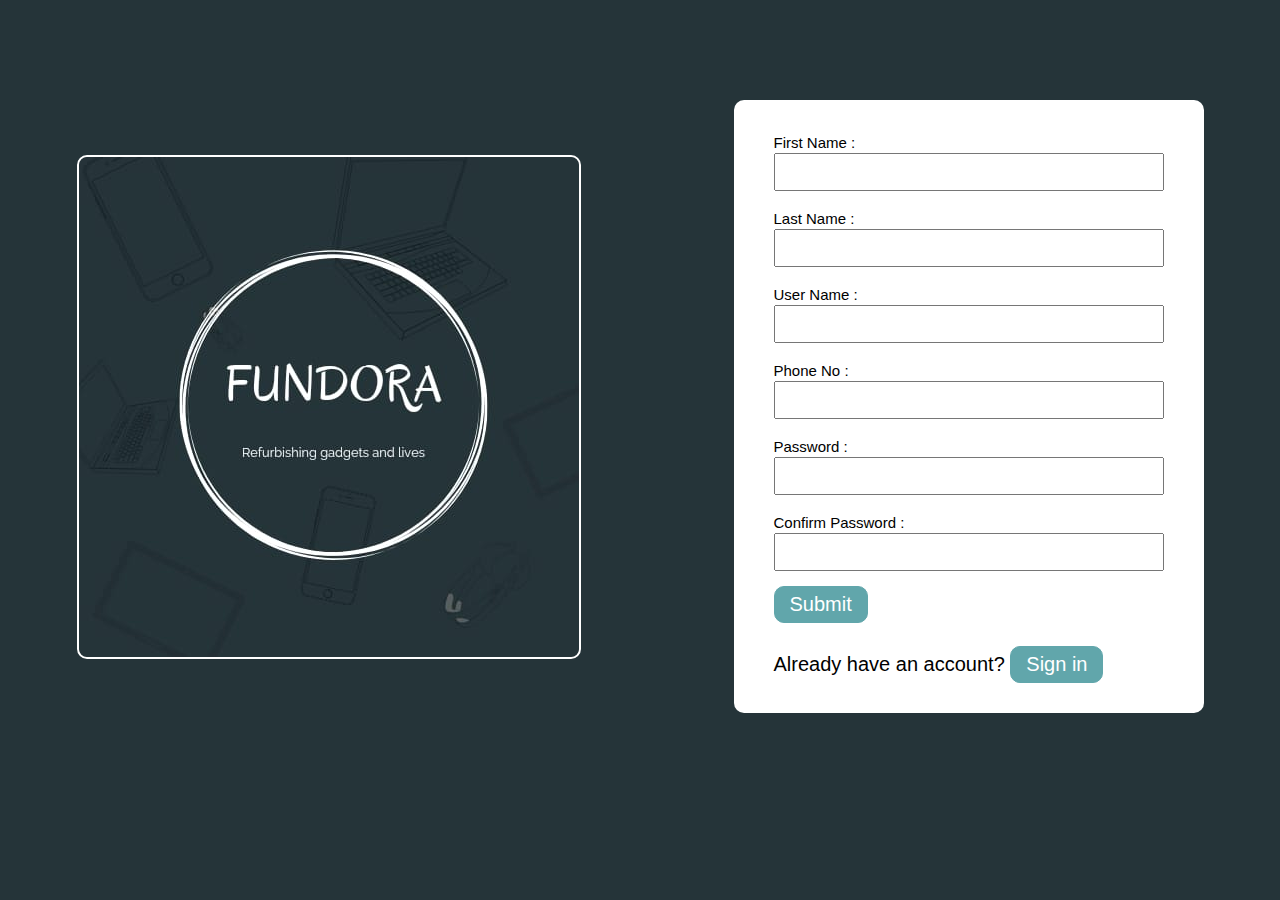
<file: fundora/webfiles/index.html>
<!DOCTYPE html>
<html lang="en">
<head>
    <meta charset="UTF-8">
    <meta http-equiv="X-UA-Compatible" content="IE=edge">
    <meta name="viewport" content="width=device-width, initial-scale=1.0">
    <link rel="stylesheet" href="style.css">
    <title>Document</title>
</head>
<body>
    <header>
        <div class="logo" id="logo">
            <img src="logo.jpg" class="logoimg" alt="logo">
        </div>
        <form class="form" id="form">
        <label for="first-name">First Name :</label><br>
        <input type="text" name="First-name" id="first-name" /><br>   
        <label for="last-name">Last Name :</label><br>
        <input type="text" name="last-name" id="last-name" /><br>
        <label for="user-name">User Name :</label><br>
        <input type="text" name="user-name" id="user-name" /><br>
        <label for="Phone-no">Phone No :</label><br>
        <input type="text" name="Phone-no" id="Phone-no" /><br>
        <label for="Password">Password :</label><br>
        <input type="password" name="Password" id="password" /><br>
        <label for="ConfirmPass">Confirm Password :</label><br>
        <input type="password" name="ConfirmPass" id="Specs" /><br>
        <button type="submit "class="submit" id="submit">Submit</button><br><br>
        <!--new changes-->
        <p class="account">Already have an account? <button onclick="displayLogin()">Sign in</button></p>
        
        </form>
        <!--new changes-->
        
        
        

        
        
        <!--new changes-->
        <form class="form1" id="form1">
        <label for="User-name">User Name :</label><br>
        <input type="text" name="Product-Specs" id="User-name" /><br>
        <label for="Password">Password :</label><br>
        <input type="password" name="Password" id="Specs" /><br>
        <button type="submit "class="submit" id="submit">Log in</button><br><br>
        <p class="account">Dont have an account? <a href="#" class="hide" id="hide" onclick="logoHeight()">Sign up</a></p>
        </form>
        <!--new changes-->
    </header>
    <script src="app.js" defer></script>
</body>
</html>
</file>
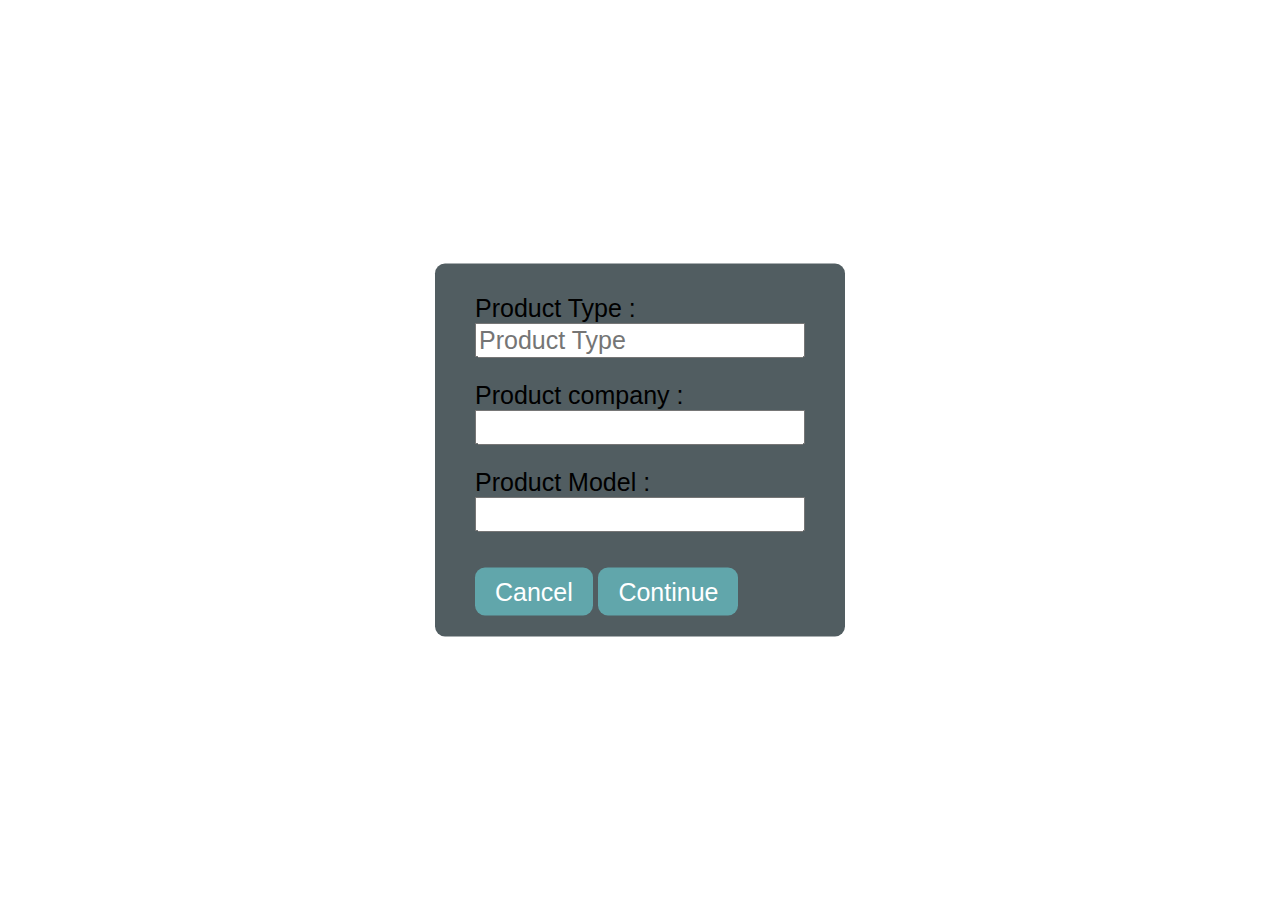
<file: fundora/webfiles/donate.html>
<!DOCTYPE html>
<html lang="en">
<head>
    <meta charset="UTF-8">
    <meta http-equiv="X-UA-Compatible" content="IE=edge">
    <meta name="viewport" content="width=device-width, initial-scale=1.0">
    <link rel="stylesheet" href="donatestyle.css">
    <title>Donate</title>
</head>
<body>
    <div class="main" id="main">
        <label for="ptype">Product Type :</label><br>
        <input type="text" name="ptype" id="val" placeholder="Product Type"  /><br><br>
        <label for="pcomp">Product company :</label><br>
        <input type="text" name="pcomp" id="val" /><br><br>
        <label for="pmod">Product Model :</label><br>
        <input type="text" name="pmod" id="val"/><br><br><br> 
        <a href="#" class="Cancel" id="Cancel">Cancel</a>
        <a href="#" class="cont" id="cont">Continue</a>
    </div>
    <div class="laptop" id="laptop">
        <label for="lram">Product Ram :</label><br>
        <input type="text" name="lram" id="lmod" /><br><br>  
        <label for="lhdd">Product Storage :</label><br>
        <input type="text" name="lhdd" id="lmod" /><br><br>  
        <label for="lprocessor">Product processor :</label><br>
        <input type="text" name="lprocessor" id="lmod"/><br><br>  
        <label for="lgraphics">Product Graphics :</label><br>
        <input type="text" name="lgraphics" id="lmod"/><br><br>  
        <label for="lscreen">Product Screen-specs :</label><br>
        <input type="text" name="lscreen" id="lmod"/><br><br>
        <label for="yrs">Product history :</label><br>
        <input type="text" name="yrs" id="lmod"/><br><br>
        <a href="#" class="back" id="backlp">back</a>
        <a href="#"><button class="sub" id="lsub" onclick="productData('#lmod')">Submit</button></a>
    </div>
    <div class="phone" id="phone">
        <label for="mram">Product Ram :</label><br>
        <input type="text" name="mram" id="pmod" /><br><br>  
        <label for="mhdd">Product Storage :</label><br>
        <input type="text" name="mhdd" id="pmod" /><br><br>  
        <label for="mprocessor">Product processor :</label><br>
        <input type="text" name="mprocessor" id="pmod"/><br><br>  
        <label for="mgraphics">Product Graphics :</label><br>
        <input type="text" name="mgraphics" id="pmod"/><br><br>  
        <label for="mscreen">Product Screen-specs :</label><br>
        <input type="text" name="mscreen" id="pmod"/><br><br>
        <label for="yrs">Product history :</label><br>
        <input type="text" name="yrs" id="pmod"/><br><br>  
        <a href="#" class="back" id="backph">back</a>
        <button class="sub" id="psub" onclick="productData('#pmod')">Submit</button>
    </div>
    <div class="printer" id="printer">
        <label for="pcat">Product Catridge :</label><br>
        <input type="text" name="pcat" id="prmod" /><br><br> 
        <label for="pcap">Product page-capacity :</label><br>
        <input type="text" name="pcomp" id="prmod" /><br><br>
        <label for="yrs">Product history :</label><br>
        <input type="text" name="yrs" id="prmod"/><br><br>
        <a href="#" class="back" id="backpr">back</a>
        <button class="sub" id="prsub" onclick="productData('#prmod')">Submit</button>
    </div>
    <ul id="summary">
    
    </ul>
    <script src="./donateaapp.js" defer></script>
</body>
</html>
</file>
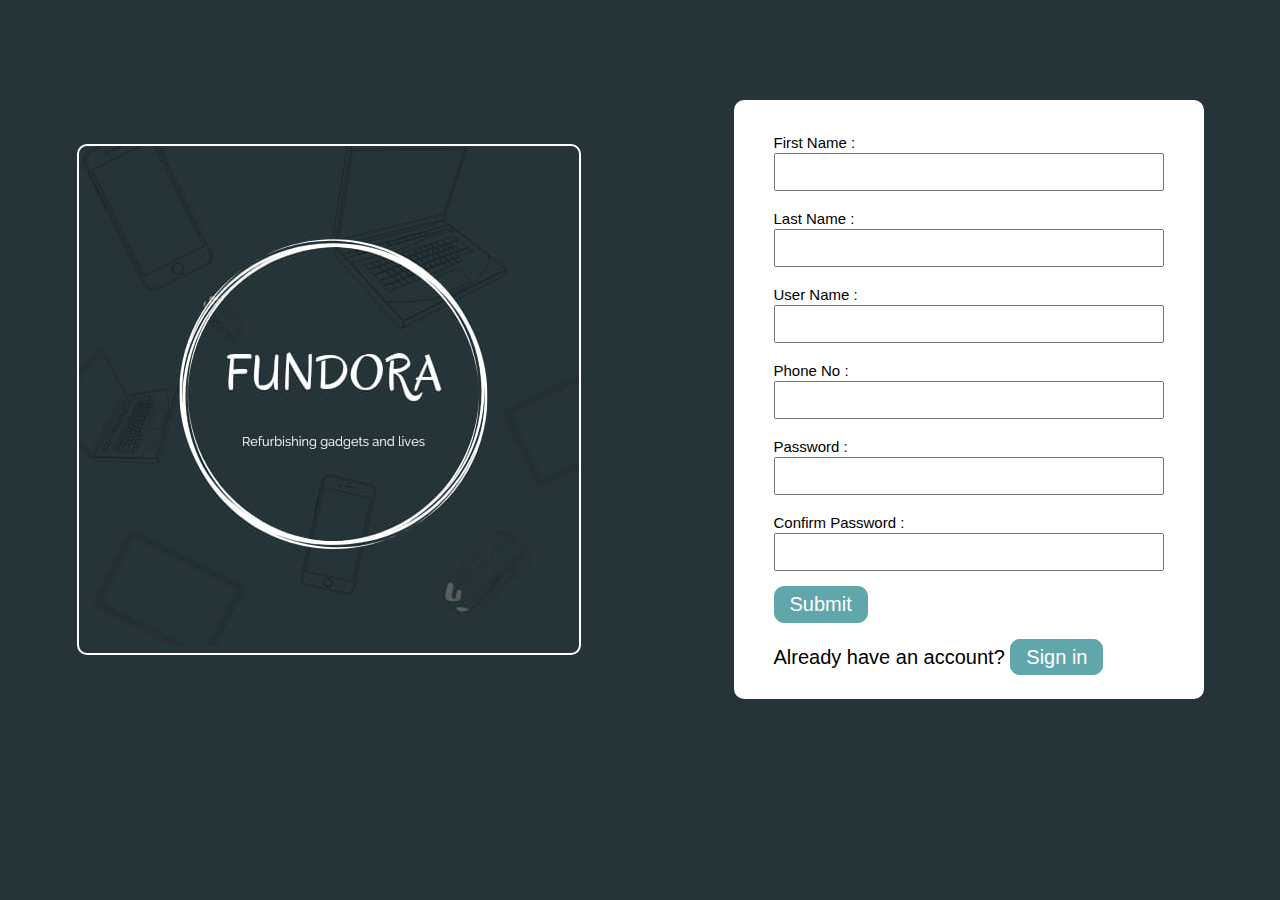
<file: fundora/webfiles/login.html>
<!DOCTYPE html>
<html lang="en">
<head>
    <meta charset="UTF-8">
    <meta http-equiv="X-UA-Compatible" content="IE=edge">
    <meta name="viewport" content="width=device-width, initial-scale=1.0">
    <link rel="stylesheet" href="style.css">
    <title>Document</title>
</head>
<body>
    <header>
        <div class="logo" id="logo">
           <a href="Fundoramain.html"> <img src="logo.jpg" class="logoimg" alt="logo"> </a> 
        </div>
        <form class="form" id="form">
        <label for="first-name">First Name :</label><br>
        <input type="text" name="First-name" id="first-name" /><br>   
        <label for="last-name">Last Name :</label><br>
        <input type="text" name="last-name" id="last-name" /><br>
        <label for="user-name">User Name :</label><br>
        <input type="text" name="user-name" id="user-name" /><br>
        <label for="Phone-no">Phone No :</label><br>
        <input type="text" name="Phone-no" id="Phone-no" /><br>
        <label for="Password">Password :</label><br>
        <input type="password" name="Password" id="password" /><br>
        <label for="ConfirmPass">Confirm Password :</label><br>
        <input type="password" name="ConfirmPass" id="Specs" /><br>
        <button type="submit "class="submit" id="submit">Submit</button><br><br>
        <!--new changes-->
        <p class="account">Already have an account? <a href="#" onclick="displayLogin()" class="hide">Sign in</a></p>
        
        </form>
        <!--new changes-->
        
        
        

        
        
        <!--new changes-->
        <form class="form1" id="form1">
        <label for="User-name">User Name :</label><br>
        <input type="text" name="Product-Specs" id="User-name" /><br>
        <label for="Password">Password :</label><br>
        <input type="password" name="Password" id="Specs" /><br>
        <button type="submit "class="submit" id="submit">Log in</button><br><br>
        <p class="account">Dont have an account? <a href="#" class="hide" id="hide" onclick="logoHeight()">Sign up</a></p>
        </form>
        <!--new changes-->
    </header>
    <script src="app.js" defer></script>
</body>
</html>
</file>
<file: fundora/webfiles/style.css>
*{
    padding: 0%;
    box-sizing: border-box;
    font-size: 30px;
    margin: 0 auto;
    font-family: sans-serif;
}

body{
    background-color: #253439;
    
}

header{


    display: flex;
    justify-content: space-around;
    align-items: center;
    flex-wrap: wrap;

}

.form{
    max-width: 1440px;
    z-index: 100;
    padding: 30px 40px;
    border-radius: 10px;
    background-color: white;
    margin-top: 100px;
    margin-bottom: 100px;
    /* position: absolute;
    left: 75%;
    top: 50%;
    transform: translate(-50%,-50%); */
    font-size: 20px;
}

.form label{
    font-size: 15px;
}
.form button{
    font-size: 20px;
    padding: 6px 15px;
    background-color: #61A6AB;
    border: 1px #61A6AB solid;
    border-radius: 10px;
    color: white;
}
.form button:hover{
    background-color: #8cc5ca;
    transition: 0.5s;
    color: black;
}
input{
    margin-bottom: 15px;
}
.logo{
    /* position: absolute;
    top: 50%;
    left: 25%;
    transform: translate(-50%,-50%); */
    border: 2px white solid;
    border-radius: 10px;
    display: flex;
   
}
.logo img{
    height: 500px;
    border-radius: 10px;
}


/*new changes*/
.form.visible{
    display: none;
}
.account{
    font-size: 20px;
}
.account a{
    font-size: 20px;
}
.form1{
    max-width: 1440px;
    z-index: 1;
    padding: 30px 40px;
    border-radius: 10px;
    background-color: white;
    margin-top: 100px;
    margin-bottom: 100px;
    /* position: absolute;
    left: 75%;
    top: 50%;
    transform: translate(-50%,-50%); */
    font-size: 20px;
}
.form1 label{
    font-size: 15px;
}
.form1 button{
    font-size: 20px;
    padding: 6px 15px;
    background-color: #61A6AB;
    border: 1px #61A6AB solid;
    border-radius: 10px;
    color: white;
}
.form1 button:hover{
    background-color: #8cc5ca;
    transition: 0.5s;
    color: black;
}
.form1.visible{
    display: none;
}
.hide{
    text-decoration: none;
    font-size: 20px;
    padding: 6px 15px;
    background-color: #61A6AB;
    border: 1px #61A6AB solid;
    border-radius: 10px;
    color: white;
}
.hide a:hover{
    background-color: #8cc5ca;
    transition: 0.5s;
    color: black;
    cursor: context-menu;
}
</file>
<file: fundora/webfiles/donatestyle.css>
*{
    font-family: sans-serif;
    font-size: 25px;
}
body{
    background-image: url("https://images.pexels.com/photos/3183198/pexels-photo-3183198.jpeg?auto=compress&cs=tinysrgb&dpr=2&h=650&w=940");
    background-size: cover;
}
.main{
    max-width: 1440px;
    padding: 30px 40px;
    border-radius: 10px;
    background-color: rgb(37, 52, 57,0.8);
    position: absolute;
    left: 50%;
    top: 50%;
    transform: translate(-50%,-50%);
    font-size: 20px;
    z-index: 10;
}
.main.visible{
    display: none;
}
.laptop.visible{
    display: block;
}
.laptop{
    max-width: 1440px;
    padding: 30px 40px;
    border-radius: 10px;
    background-color: white;
    position: absolute;
    left: 50%;
    top: 50%;
    transform: translate(-50%,-50%);
    font-size: 20px;
    z-index: 9;
    display: none;
}
.phone{
    max-width: 1440px;
    padding: 30px 40px;
    border-radius: 10px;
    background-color: white;
    position: absolute;
    left: 50%;
    top: 50%;
    transform: translate(-50%,-50%);
    font-size: 20px;
    z-index: 8;
    display: none;
}
.phone.visible{
    display: block;
}
.printer{
    max-width: 1440px;
    padding: 30px 40px;
    border-radius: 10px;
    background-color: white;
    position: absolute;
    left: 50%;
    top: 50%;
    transform: translate(-50%,-50%);
    font-size: 20px;
    z-index: 7;
    display: none;
}
.printer.visible{
    display: block;
}
.main a{
    text-decoration: none;
    background-color: #61A6AB;
    color: white;
    padding: 10px 20px;
    border-radius: 10px;
}
.main a:hover{
    transition: 0.5s;
    background-color: #88c1c5;
}
.laptop a{
    text-decoration: none;
    background-color: #61A6AB;
    color: white;
    padding: 10px 20px;
    border-radius: 10px;
}
.phone a{
    text-decoration: none;
    background-color: #61A6AB;
    color: white;
    padding: 10px 20px;
    border-radius: 10px;
}
.printer a{
    text-decoration: none;
    background-color: #61A6AB;
    color: white;
    padding: 10px 20px;
    border-radius: 10px;
}
.laptop button{
    text-decoration: none;
    background-color: #61A6AB;
    color: white;
    padding: 10px 20px;
    border-radius: 10px;
    border: none;
}
.phone button{
    text-decoration: none;
    background-color: #61A6AB;
    color: white;
    padding: 10px 20px;
    border-radius: 10px;
    border: none;
}
.printer button{
    text-decoration: none;
    background-color: #61A6AB;
    color: white;
    padding: 10px 20px;
    border-radius: 10px;
    border: none;
}
.summary{
    max-width: 1440px;
    padding: 30px 40px;
    border-radius: 10px;
    background-color: white;
    position: absolute;
    left: 50%;
    top: 50%;
    transform: translate(-50%,-50%);
    font-size: 20px;
    z-index: 9;
    list-style: none;
}
.summary button{
    text-decoration: none;
    background-color: #61A6AB;
    color: white;
    padding: 10px 20px;
    border-radius: 10px;
    border: none;
}
</file>
